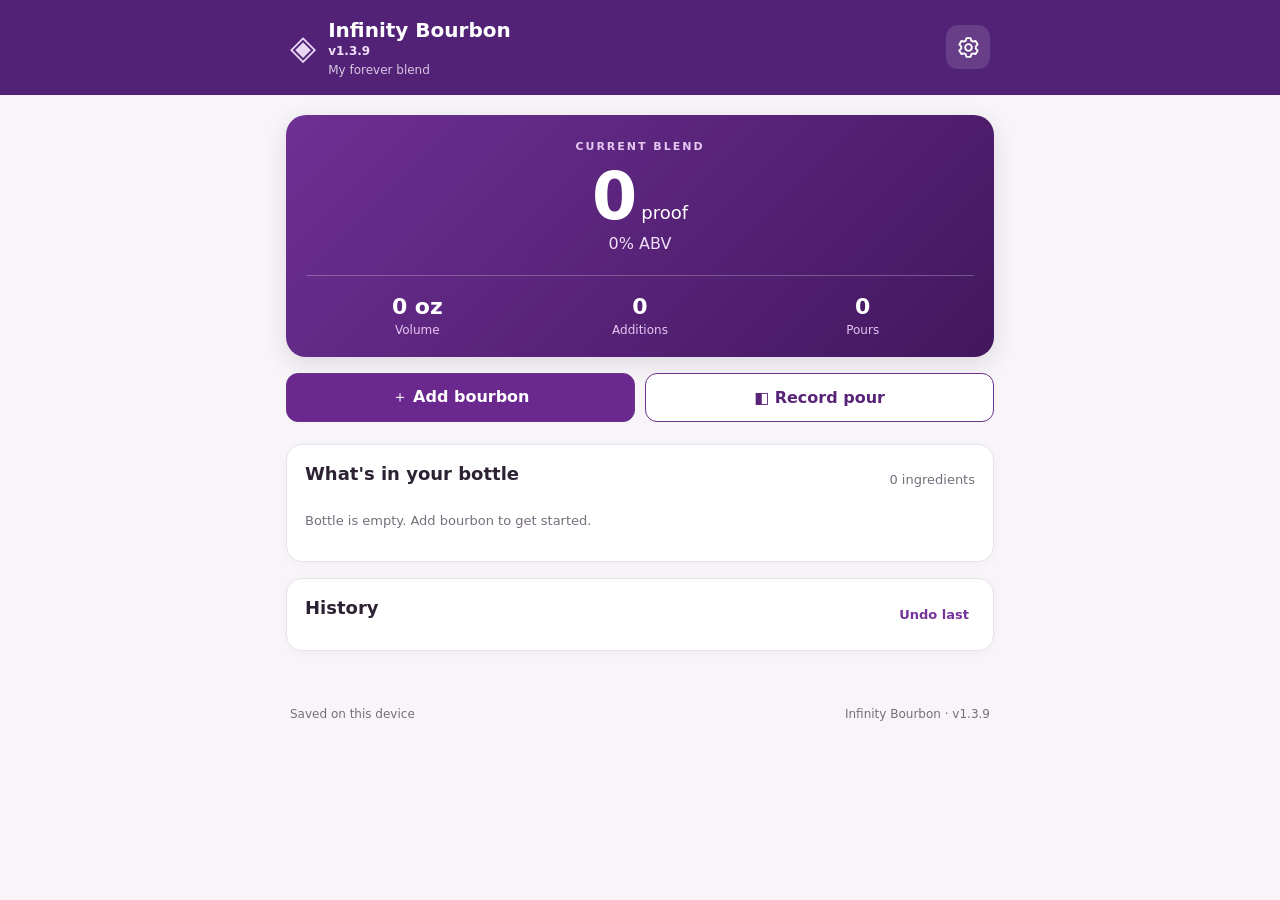
<file: index.html>
<!doctype html>
<html lang="en"><head><meta charset="utf-8"><meta name="viewport" content="width=device-width,initial-scale=1,viewport-fit=cover"><meta name="theme-color" content="#512276"><meta name="description" content="Offline-first infinity bourbon bottle tracker"><link rel="manifest" href="./manifest.webmanifest"><link rel="icon" href="./icon-192.png"><link rel="stylesheet" href="./styles.css?v=1.3.9"><title>Infinity Bourbon</title><script src="./theme.js?v=1.3.9"></script></head>
<body><header><div class="header-inner"><div class="brand"><span class="brand-icon">◈</span><div><strong>Infinity Bourbon</strong><span class="header-version">v1.3.9</span><small>My forever blend</small></div></div><button id="settingsTop" class="icon-btn" aria-label="Settings" title="Settings" type="button"><svg viewBox="0 0 24 24" width="25" height="25" fill="none" stroke="currentColor" stroke-width="1.8" stroke-linecap="round" stroke-linejoin="round" aria-hidden="true" focusable="false"><path d="M12 2 14 2 14.6 4.4 16.4 5.4 18.8 4.7 20.8 8.2 19 9.9 19 12.1 20.8 13.8 18.8 17.3 16.4 16.6 14.6 17.6 14 20 10 20 9.4 17.6 7.6 16.6 5.2 17.3 3.2 13.8 5 12.1 5 9.9 3.2 8.2 5.2 4.7 7.6 5.4 9.4 4.4 10 2Z" transform="translate(0 1)"/><circle cx="12" cy="12" r="3.2"/></svg></button></div></header>
<main><section class="hero"><div class="eyebrow">CURRENT BLEND</div><div class="proof"><span id="proof">0</span><span class="proof-unit">proof</span></div><div id="abv" class="abv">0% ABV</div><div class="stats"><div><b id="volume">0 oz</b><span>Volume</span></div><div><b id="additions">0</b><span>Additions</span></div><div><b id="pours">0</b><span>Pours</span></div></div></section>
<div class="actions"><button class="primary" id="addBtn">＋ Add bourbon</button><button class="secondary" id="pourBtn">◧ Record pour</button></div>
<section class="panel"><div class="section-heading"><h2>What's in your bottle</h2><span id="blendCount" class="muted"></span></div><div id="composition"></div></section>
<section class="panel"><div class="section-heading"><h2>History</h2><button class="text-btn" id="undoBtn">Undo last</button></div><div id="history"></div></section>
</main><button id="backupTop" type="button" hidden aria-hidden="true" tabindex="-1"></button><footer class="app-footer"><span>Saved on this device</span><span>Infinity Bourbon · v1.3.9</span></footer>
<dialog id="backupDialog" class="backup-dialog" aria-labelledby="backupTitle">
<div class="backup-dialog-content">
  <div class="backup-dialog-header">
    <div><h2 id="backupTitle">Settings</h2></div>
    <button type="button" id="closeBackup" class="backup-close" aria-label="Close Settings">×</button>
  </div>
  <div class="backup-stack">
    <button id="openBackupTools" class="secondary" type="button">Backup &amp; Restore</button>
    <button id="openAbout" class="secondary" type="button">About</button>
  </div>
  <fieldset class="theme-options">
    <legend>Theme</legend>
    <label><input type="radio" name="theme" value="system" checked> Use device setting</label>
    <label><input type="radio" name="theme" value="light"> Light</label>
    <label><input type="radio" name="theme" value="dark"> Dark</label>
    <p id="theme-status" role="status"></p>
  </fieldset>
  <details class="backup-advanced"><summary>Bottle management</summary>
    <p class="muted tiny">Start a new empty bottle on this device. Export a backup file first.</p>
    <button id="newBottleBtn" class="secondary" type="button">Start New Bottle</button>
  </details>
  <div class="backup-footer"><button id="settingsDone" class="secondary" type="button">Done</button></div>
</div>
</dialog>
<dialog id="aboutDialog" class="backup-dialog" aria-labelledby="aboutTitle">
<div class="backup-dialog-content">
  <div class="backup-dialog-header">
    <h2 id="aboutTitle">About</h2>
    <button id="closeAbout" type="button" class="backup-close" aria-label="Back to Settings">×</button>
  </div>
  <h3>Infinity Bourbon</h3>
  <p class="muted">v1.3.9</p>
  <p>Track whiskey additions and pours, see what’s in your infinity bottle, and estimate its current proof.</p>
  <h3>Your Data</h3>
  <p>Bottle history is saved in this browser. After the first online load, you can track your bottle and export or restore JSON offline. JSON is the restorable backup, and CSV is for spreadsheets. Google Drive backup and manual sync are optional and require an internet connection.</p>
  <nav class="about-links" aria-label="App information">
    <a href="./about.html">More Apps</a>
    <a href="https://markz68.github.io/milestones/privacy.html" target="_blank" rel="noopener">Privacy</a>
    <a href="https://markz68.github.io/milestones/terms.html" target="_blank" rel="noopener">Terms</a>
  </nav>
  <div class="backup-footer"><button id="aboutDone" class="secondary" type="button">Done</button></div>
</div>
</dialog>
<dialog id="backupTools" class="backup-dialog" aria-labelledby="backupToolsTitle">
<div class="backup-dialog-content">
  <div class="backup-dialog-header">
    <h2 id="backupToolsTitle">Backup &amp; Restore</h2>
    <button id="backToSettings" type="button" class="backup-close" aria-label="Back to Settings">×</button>
  </div>
  <section class="backup-group">
    <h3>Backup File (JSON)</h3>
    <div class="backup-stack">
      <button id="exportJson" class="secondary">Export Backup File</button>
      <button id="importBtn" class="secondary">Restore from Backup File</button>
    </div>
    <input id="importFile" type="file" accept=".json,application/json" hidden>
    <p id="fileStatus" class="muted" role="status"></p>
  </section>
  <section class="backup-group">
    <h3>Spreadsheet (CSV)</h3>
    <p class="muted tiny">Open your additions and pours in Excel or another spreadsheet app.</p>
    <div class="backup-stack"><button id="exportCsv" class="secondary">Export CSV</button></div>
  </section>
  <section class="backup-group">
    <h3>Google Drive</h3>
    <p id="driveStatus" class="muted" role="status">Google Drive is disconnected.</p>
    <p id="driveLastSync" class="muted tiny" hidden></p>
    <div class="backup-stack">
      <button id="driveConnect" class="secondary">Connect Google Drive</button>
      <div id="driveActions" class="backup-stack" hidden>
        <button id="driveSync" class="primary" disabled>Sync Now</button>
        <button id="driveBackup" class="secondary" disabled>Back Up to Google Drive</button>
        <button id="driveRestore" class="secondary" disabled>Restore from Google Drive</button>
        <button id="driveDisconnect" class="secondary" disabled>Disconnect Google Drive</button>
      </div>
    </div>
  </section>
  <div class="backup-footer"><button id="backupDone" class="secondary" type="button">Done</button></div>
</div>
</dialog>
<dialog id="backupConfirm" class="confirm-dialog" aria-labelledby="backupConfirmTitle" aria-describedby="backupConfirmDetail">
  <form method="dialog" class="confirm-content">
    <h2 id="backupConfirmTitle"></h2>
    <p id="backupConfirmDetail"></p>
    <div class="confirm-actions">
      <button value="cancel" class="secondary" autofocus>Cancel</button>
      <button value="confirm" class="danger-btn" id="backupConfirmAction"></button>
    </div>
  </form>
</dialog><dialog id="undoDialog" class="confirm-dialog" aria-labelledby="undoTitle"><div class="confirm-content"><div class="confirm-eyebrow">CONFIRM ACTION</div><h2 id="undoTitle">Remove last transaction?</h2><p class="muted">Please review the transaction before removing it.</p><div class="confirm-record"><strong id="undoName"></strong><span id="undoDetails"></span><span id="undoDate"></span></div><p class="confirm-warning">This cannot be undone.</p><div class="confirm-actions"><button type="button" id="cancelUndo" class="secondary">Cancel</button><button type="button" id="confirmUndo" class="danger-btn">Remove Transaction</button></div></div></dialog><dialog id="entryDialog"><form id="entryForm"><div class="dialog-head"><h2 id="dialogTitle">Add bourbon</h2><button type="button" class="close-btn" id="closeDialog" aria-label="Close">×</button></div><div id="addFields"><label>Bourbon name<input id="whiskeyName" maxlength="100" autocomplete="off" placeholder="e.g. Four Roses Small Batch"></label><label>Proof<input id="whiskeyProof" type="number" min="0.01" max="200" step="any" inputmode="decimal" placeholder="e.g. 100"></label></div><label>Amount (US fluid oz)<input id="entryAmount" type="number" min="0.01" step="any" inputmode="decimal" required placeholder="e.g. 1.5"></label><label>Date<input id="entryDate" type="date" required></label><label>Note (optional)<textarea id="entryNote" rows="2" maxlength="500" placeholder="Tasting notes or details"></textarea></label><div id="formError" class="error" role="alert"></div><button class="primary submit" type="submit" id="submitEntry">Save addition</button></form></dialog>
<div id="toast" role="status" aria-live="polite"></div><script src="https://accounts.google.com/gsi/client" async defer></script><script src="./drive-config.js" defer></script><script src="./app.js?v=1.3.9" defer></script><script src="./drive-sync.js?v=1.3.9" defer></script></body></html>
</file>
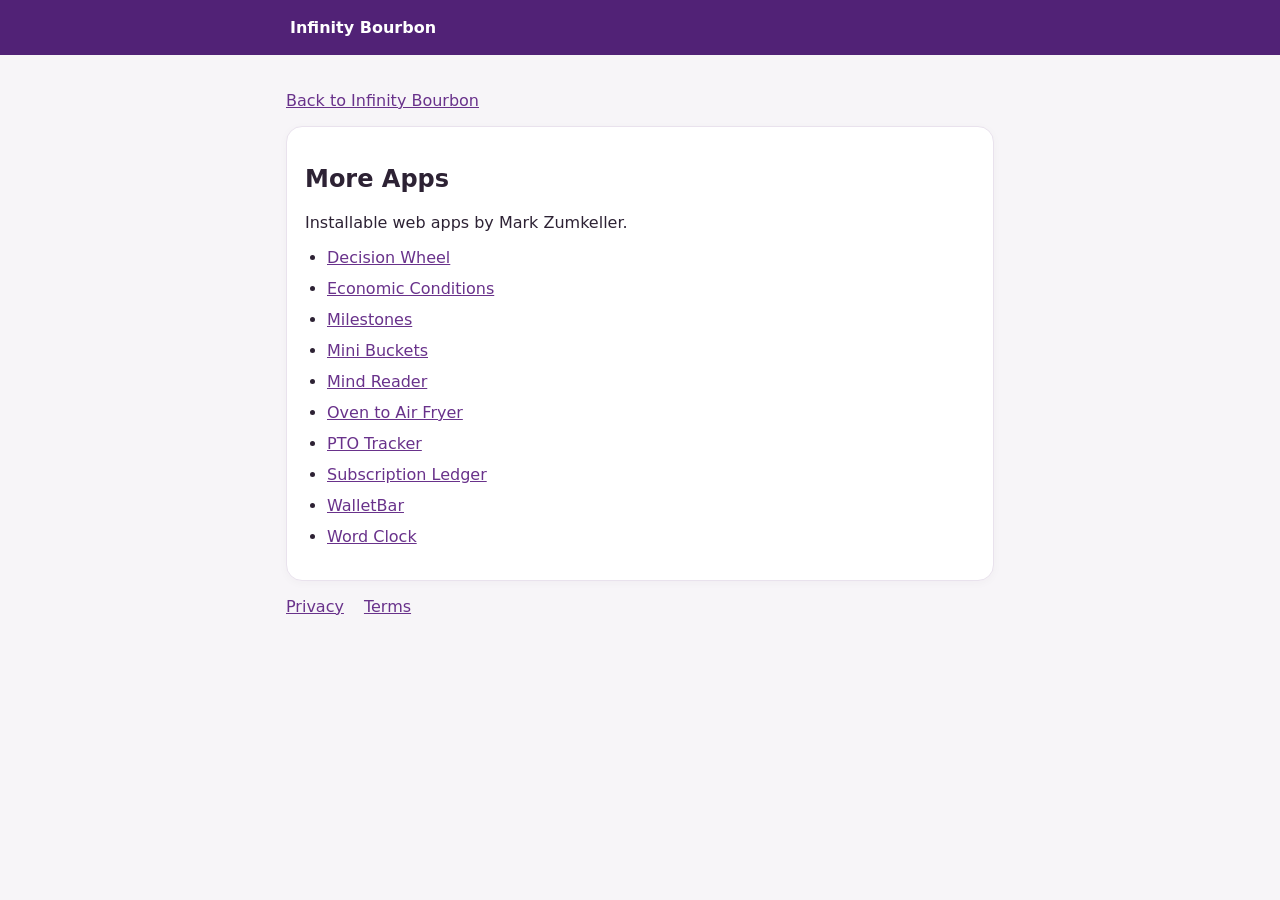
<file: about.html>
<!doctype html>
<html lang="en">
<head>
  <meta charset="utf-8">
  <meta name="viewport" content="width=device-width,initial-scale=1">
  <title>More Apps | Infinity Bourbon</title>
  <link rel="icon" href="./icon-192.png">
  <link rel="stylesheet" href="./styles.css?v=1.3.9">
  <script src="./theme.js?v=1.3.9"></script>
</head>
<body>
<header><div class="header-inner"><strong>Infinity Bourbon</strong></div></header>
<main class="info-page">
  <p><a href="./">Back to Infinity Bourbon</a></p>
  <section class="panel" aria-labelledby="more-apps-title">
    <h1 id="more-apps-title">More Apps</h1>
    <p>Installable web apps by Mark Zumkeller.</p>
    <ul class="app-links">
      <li><a href="https://markz68.github.io/decision-wheel/">Decision Wheel</a></li>
      <li><a href="https://markz68.github.io/economic-conditions/">Economic Conditions</a></li>
      <li><a href="https://markz68.github.io/milestones/">Milestones</a></li>
      <li><a href="https://markz68.github.io/Mini-Buckets/">Mini Buckets</a></li>
      <li><a href="https://markz68.github.io/mind-reader/">Mind Reader</a></li>
      <li><a href="https://markz68.github.io/Oven-To-Air-Fryer/">Oven to Air Fryer</a></li>
      <li><a href="https://markz68.github.io/PTO-Tracker/">PTO Tracker</a></li>
      <li><a href="https://markz68.github.io/subscription-ledger/">Subscription Ledger</a></li>
      <li><a href="https://markz68.github.io/walletbar/">WalletBar</a></li>
      <li><a href="https://markz68.github.io/word-clock/">Word Clock</a></li>
    </ul>
  </section>
  <nav class="about-links" aria-label="App information">
    <a href="https://markz68.github.io/milestones/privacy.html">Privacy</a>
    <a href="https://markz68.github.io/milestones/terms.html">Terms</a>
  </nav>
</main>
</body>
</html>
</file>
<file: styles.css>
:root{font-family:system-ui,-apple-system,Segoe UI,Roboto,sans-serif;color:#2d2234;background:#f7f5f8;font-synthesis:none}*{box-sizing:border-box}body{margin:0}button,input,textarea{font:inherit}button{cursor:pointer}header{background:#512276;color:white}.header-inner{max-width:740px;margin:auto;padding:18px 20px;display:flex;align-items:center;justify-content:space-between}.brand{display:flex;align-items:center;gap:12px}.brand-icon{font-size:34px;color:#ead7f5}.brand strong{font-size:20px}.brand small{display:block;color:#d9c6e4;font-size:12px;margin-top:2px}.icon-btn{background:#ffffff20;color:white;border:0;border-radius:12px;padding:9px 13px;font-size:21px}main{max-width:740px;margin:auto;padding:20px 16px 40px}.hero{background:linear-gradient(135deg,#6e3094,#42175e);border-radius:20px;padding:25px 20px 20px;text-align:center;color:white;box-shadow:0 7px 22px #48226222}.eyebrow{letter-spacing:2px;font-size:11px;color:#e5c7f3;font-weight:700}.proof{font-size:clamp(43px,9vw,65px);font-weight:750;letter-spacing:-2px;margin:6px 0 0}.proof-unit{font-size:18px;letter-spacing:0;font-weight:400;margin-left:6px}.abv{font-size:16px;color:#f0ddfa}.stats{display:grid;grid-template-columns:repeat(3,1fr);border-top:1px solid #ffffff40;margin-top:22px;padding-top:18px}.stats div{display:flex;flex-direction:column;gap:4px}.stats b{font-size:22px}.stats span{font-size:12px;color:#e5c7f3}.actions{display:grid;grid-template-columns:1fr 1fr;gap:10px;margin:16px 0 22px}button.primary,button.secondary{border-radius:12px;padding:13px 10px;font-weight:700;border:1px solid #69328b}.primary{background:#6b298f;color:white}.secondary{background:white;color:#592478}.panel{background:white;border:1px solid #e9e2ed;border-radius:16px;padding:18px;margin:16px 0;box-shadow:0 2px 10px #32203a08}.panel h2{font-size:18px;margin:0 0 14px}.section-heading{display:flex;justify-content:space-between;align-items:center;gap:12px}.section-heading h2{margin-bottom:14px}.muted{color:#766e7c;font-size:13px;line-height:1.5}.tiny{font-size:11px}.text-btn{border:0;background:none;color:#74349b;font-weight:650;font-size:13px}.composition-item{padding:11px 0;border-top:1px solid #f0eaf2}.comp-top{display:flex;justify-content:space-between;gap:10px;font-size:14px}.comp-name{font-weight:600}.comp-meta{font-size:12px;color:#766e7c;margin-top:3px}.bar{height:7px;background:#f0eaf3;border-radius:9px;overflow:hidden;margin-top:9px}.bar-fill{height:100%;background:#995ab9;border-radius:9px}.history-item{padding:13px 0;border-top:1px solid #eee7f0;display:flex;justify-content:space-between;gap:14px}.history-title{font-weight:650;font-size:14px}.history-sub{font-size:12px;color:#766e7c;margin-top:4px}.history-amount{font-size:14px;white-space:nowrap;font-weight:700}.history-amount.out{color:#a44343}.backup-buttons{display:flex;flex-wrap:wrap;gap:8px}.backup-buttons button{font-size:12px;padding:10px 12px}dialog{border:0;border-radius:18px;padding:0;width:min(92vw,440px);max-height:90vh;box-shadow:0 20px 60px #20112770}dialog::backdrop{background:#1e102c99}dialog form{padding:22px;overflow:auto;max-height:90vh}.dialog-head{display:flex;justify-content:space-between;align-items:center;margin-bottom:16px}.dialog-head h2{margin:0}.close-btn{border:0;background:none;font-size:29px;color:#6b6170}label{display:block;font-weight:650;font-size:13px;margin:13px 0}input,textarea{display:block;width:100%;margin-top:6px;border:1px solid #cfc3d6;border-radius:10px;padding:12px;color:#2d2234;background:white}input:focus,textarea:focus{outline:2px solid #a16bc7}.submit{width:100%;margin-top:12px}.error{color:#ae3131;font-size:13px;min-height:16px}#toast{position:fixed;bottom:20px;left:50%;transform:translateX(-50%);background:#31203c;color:white;border-radius:10px;padding:11px 17px;display:none;max-width:90%;text-align:center;font-size:13px}@media(max-width:360px){.actions{grid-template-columns:1fr}.proof{font-size:40px}}

/* Compact Settings dialog */
.backup-dialog{width:min(94vw,520px);max-height:min(88dvh,760px);border-radius:19px;border:1px solid #e4dce9;background:#fff;color:#2d2234}
.backup-dialog::backdrop{background:#211329aa}.backup-dialog-content{padding:24px;max-height:min(88dvh,760px);overflow-y:auto}
.backup-dialog-header{display:flex;align-items:flex-start;justify-content:space-between;gap:12px}.backup-dialog-header h2{font-size:25px;font-family:Georgia,serif;font-weight:500;color:#512276;margin:3px 0 12px}
.backup-eyebrow{font-size:10px;letter-spacing:1.6px;font-weight:800;color:#9460ad}.backup-close{width:40px;height:40px;flex-shrink:0;border-radius:12px;border:1px solid #dbcbe4;background:#f8f4fa;color:#512276;font-size:25px;line-height:1}
.backup-group{padding:16px 0;border-top:1px solid #eee7f0}.backup-group h3{font-size:14px;color:#512276;margin:0 0 12px}.backup-stack{display:grid;grid-template-columns:1fr;gap:9px}
.backup-stack button{width:100%;font-size:13px;padding:12px 14px}.backup-stack button:disabled,.backup-advanced button:disabled{opacity:.48;cursor:not-allowed}
.backup-advanced{border-top:1px solid #eee7f0;padding-top:14px}.backup-advanced summary{font-size:13px;font-weight:650;color:#663485;cursor:pointer}.backup-advanced button{width:100%;font-size:12px;padding:12px;margin-top:8px}
.backup-footer{text-align:center;margin:18px 0 0}@media(max-width:420px){.backup-dialog-content{padding:20px}}

/* Keep the native import file input hidden until Import JSON is selected. */
input[type="file"][hidden]{display:none!important}

/* v1.3.2: accessible custom Undo Last confirmation */
.confirm-dialog{width:min(92vw,440px);border:1px solid #e5d8eb;background:#fff;color:#2d2234;border-radius:18px}
.confirm-content{padding:24px}
.confirm-eyebrow{color:#81519c;font-size:11px;font-weight:800;letter-spacing:1.4px}
.confirm-content h2{color:#512276;font-size:22px;margin:8px 0 12px}
.confirm-record{display:flex;flex-direction:column;gap:6px;background:#f8f4fa;border:1px solid #e6dceb;border-radius:12px;padding:15px;margin:18px 0;color:#392844}
.confirm-record strong{font-size:16px;overflow-wrap:anywhere}
.confirm-record span{font-size:13px}
.confirm-warning{font-size:13px;color:#9b2735;font-weight:700;margin:12px 0 18px}
.confirm-actions{display:grid;grid-template-columns:1fr 1fr;gap:10px}
.confirm-actions button{min-height:46px;border-radius:11px;padding:10px;font-weight:700}
.danger-btn{background:#a32e3d;color:#fff;border:1px solid #842432}
.danger-btn:hover{background:#872534}
.confirm-actions button:focus-visible{outline:3px solid #a16bc7;outline-offset:3px}
@media(max-width:380px){.confirm-actions{grid-template-columns:1fr}}

/* v1.3.3: shared gear-only Settings entry point and unobtrusive version footer */
.icon-btn{min-width:44px;min-height:44px;display:inline-flex;align-items:center;justify-content:center}
.icon-btn:focus-visible,.backup-close:focus-visible,.backup-advanced summary:focus-visible{outline:3px solid #d8a9f4;outline-offset:3px}
.app-footer{max-width:740px;margin:0 auto;padding:0 20px 28px;display:flex;justify-content:space-between;gap:12px;flex-wrap:wrap;color:#766e7c;font-size:12px}

/* v1.3.7: Milestones-style version beneath app title */
.brand .header-version{display:block;margin-top:2px;color:#f0ddfa;font-size:12px;font-weight:650;line-height:1.3}
.brand small{margin-top:3px}

.backup-stack[hidden]{display:none}
.backup-group [role="status"]:empty{display:none}
#backupConfirmDetail{overflow-wrap:anywhere}

.icon-btn{width:44px;height:44px;padding:0;flex-shrink:0}
.icon-btn svg{display:block}
.theme-options{border:1px solid #e4dce9;border-radius:12px;margin:16px 0;padding:4px 14px}
.theme-options legend{font-weight:700;padding:0 6px}
.theme-options label{display:flex;align-items:center;gap:10px;min-height:40px;margin:0}
.theme-options input{width:auto;margin:0;accent-color:#995ab9}
#theme-status:empty{display:none}
.backup-footer{position:sticky;bottom:-24px;background:#fff;padding:10px 0}
.about-links{display:flex;flex-wrap:wrap;gap:12px 20px}
.about-links a,.app-links a,.info-page a{color:#69328b}
.app-links{display:grid;gap:12px;padding-inline-start:22px}
@media(max-width:420px){.backup-footer{bottom:-20px}}

:root[data-theme="dark"]{color-scheme:dark;background:#1b1520;color:#f4eaf7}
[data-theme="dark"] header{background:#3a1a4b}
[data-theme="dark"] .panel,
[data-theme="dark"] dialog,
[data-theme="dark"] .backup-footer{background:#271d2e;color:#f4eaf7;border-color:#5e4b68}
[data-theme="dark"] .backup-dialog-header h2,
[data-theme="dark"] .backup-group h3,
[data-theme="dark"] .backup-advanced summary,
[data-theme="dark"] .confirm-content h2,
[data-theme="dark"] .confirm-eyebrow,
[data-theme="dark"] .about-links a,
[data-theme="dark"] .info-page a,
[data-theme="dark"] .text-btn{color:#e3b9fa}
[data-theme="dark"] .muted,
[data-theme="dark"] .comp-meta,
[data-theme="dark"] .history-sub,
[data-theme="dark"] .app-footer,
[data-theme="dark"] .close-btn{color:#cdbbd5}
[data-theme="dark"] .secondary,
[data-theme="dark"] .backup-close,
[data-theme="dark"] .confirm-record,
[data-theme="dark"] input,
[data-theme="dark"] textarea{background:#35283f;color:#f4eaf7;border-color:#765988}
[data-theme="dark"] .composition-item,
[data-theme="dark"] .history-item,
[data-theme="dark"] .backup-group,
[data-theme="dark"] .backup-advanced,
[data-theme="dark"] .theme-options{border-color:#5e4b68}
[data-theme="dark"] .bar{background:#4a3954}
[data-theme="dark"] .bar-fill{background:#c88be9}
[data-theme="dark"] .history-amount.out,
[data-theme="dark"] .confirm-warning,
[data-theme="dark"] .error{color:#ffafbb}

:root[data-theme="light"]{color-scheme:light}
</file>
